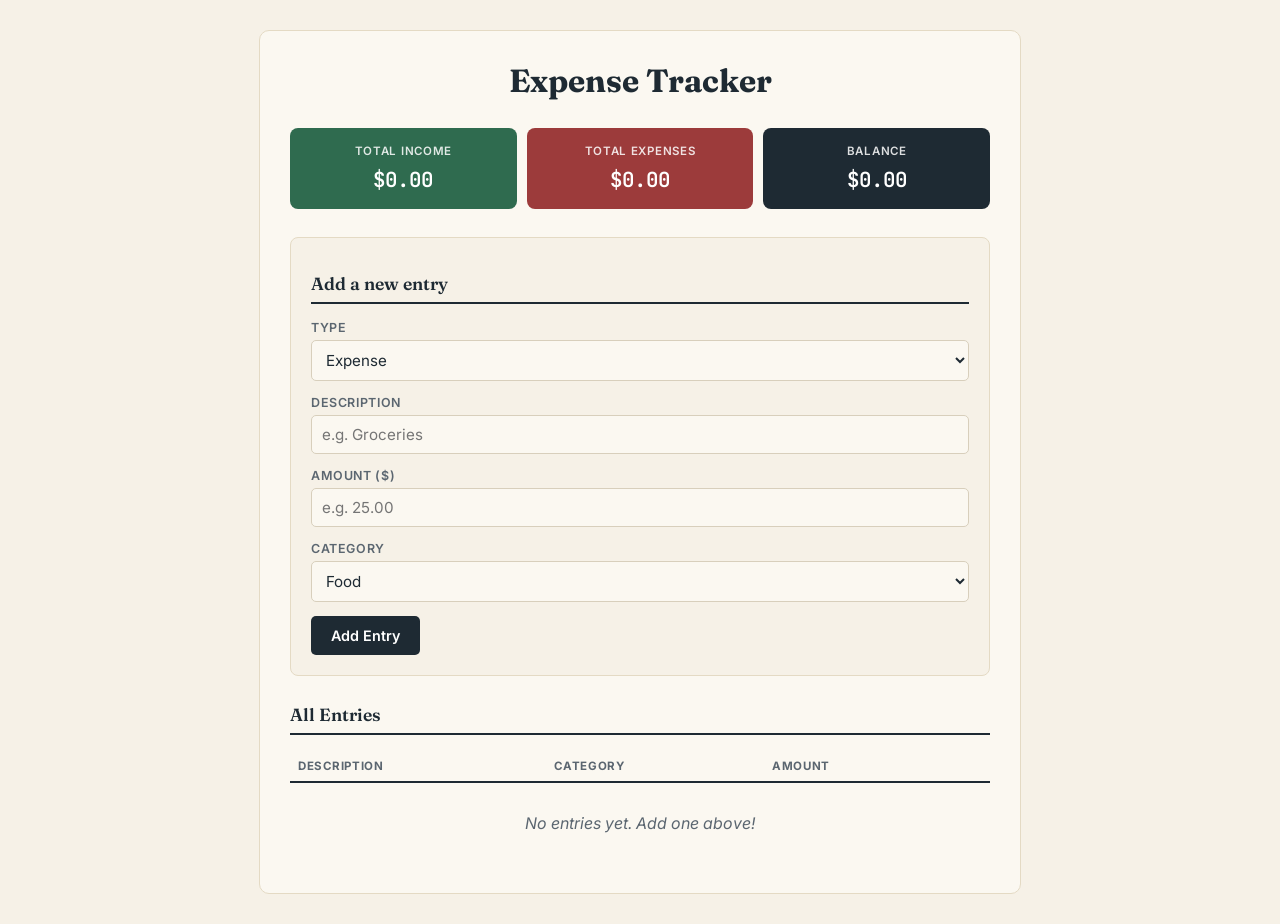
<file: index.html>
<!DOCTYPE html>
<html lang="en">
<head>
    <meta charset="UTF-8">
    <meta name="viewport" content="width=device-width, initial-scale=1.0">
    <title>Ledger — Simple Expense Tracker</title>
<link rel="preconnect" href="https://fonts.googleapis.com">
<link href="https://fonts.googleapis.com/css2?family=Fraunces:ital,opsz,wght@0,9..144,600;0,9..144,700;1,9..144,500&family=Inter:wght@400;500;600&family=JetBrains+Mono:wght@400;500;600&display=swap" rel="stylesheet">
</head>
<link rel="stylesheet" href="style.css">
<body>
    <div class="container">

  <h1>Expense Tracker</h1>

  <div class="summary">
    <div class="summary-box income-box">
      <h3>Total Income</h3>
      <p id="totalIncomeText">$0.00</p>
    </div>
    <div class="summary-box expense-box">
      <h3>Total Expenses</h3>
      <p id="totalExpenseText">$0.00</p>
    </div>
    <div class="summary-box balance-box">
      <h3>Balance</h3>
      <p id="balanceText">$0.00</p>
    </div>
  </div>

  <div class="form-section">
    <h2>Add a new entry</h2>

    <div class="form-row">
      <label for="typeSelect">Type</label>
      <select id="typeSelect">
        <option value="expense">Expense</option>
        <option value="income">Income</option>
      </select>
    </div>

    <div class="form-row">
      <label for="descriptionInput">Description</label>
      <input type="text" id="descriptionInput" placeholder="e.g. Groceries">
    </div>

    <div class="form-row">
      <label for="amountInput">Amount ($)</label>
      <input type="number" id="amountInput" placeholder="e.g. 25.00" step="0.01">
    </div>

    <div class="form-row">
      <label for="categorySelect">Category</label>
      <select id="categorySelect">
        <option>Food</option>
        <option>Transport</option>
        <option>Housing</option>
        <option>Utilities</option>
        <option>Entertainment</option>
        <option>Salary</option>
        <option>Other</option>
      </select>
    </div>

    <button onclick="addEntry()">Add Entry</button>
  </div>

  <h2>All Entries</h2>
  <table>
    <thead>
      <tr>
        <th>Description</th>
        <th>Category</th>
        <th>Amount</th>
        <th></th>
      </tr>
    </thead>
    <tbody id="entriesTableBody">
      <!-- Rows get added here automatically by JavaScript -->
    </tbody>
  </table>
  <div id="emptyMessage" class="empty-message">No entries yet. Add one above!</div>

</div>
</body>
<script src="script.js"></script>
</html>
</file>
<file: style.css>
body {
    font-family: 'Inter', Arial, sans-serif;
    background-color: #F6F1E7;   /* warm paper color */
    color: #1E2A33;              /* dark ink color */
    margin: 0;
    padding: 30px 20px;
  }

  .container {
    max-width: 700px;
    margin: 0 auto;
    background-color: #FBF8F1;   /* slightly lighter "raised paper" */
    padding: 30px;
    border-radius: 10px;
    border: 1px solid #E4DAC4;
  }

  /* ===== Page title ===== */

  h1 {
    text-align: center;
    font-family: 'Fraunces', serif;
    font-weight: 700;
    font-size: 2rem;
    margin-top: 0;
    margin-bottom: 28px;
    color: #1E2A33;
  }

  h2 {
    font-family: 'Fraunces', serif;
    font-weight: 600;
    font-size: 1.1rem;
    color: #1E2A33;
    border-bottom: 2px solid #1E2A33;
    padding-bottom: 8px;
    margin-bottom: 16px;
  }

  /* ===== The summary boxes (Income / Expenses / Balance) ===== */

  .summary {
    display: flex;
    gap: 10px;
    margin-bottom: 28px;
  }

  .summary-box {
    flex: 1;
    text-align: center;
    padding: 16px 10px;
    border-radius: 8px;
    color: white;
  }

  .income-box {
    background-color: #2F6B4F; /* green */
  }

  .expense-box {
    background-color: #9C3B3B; /* red */
  }

  .balance-box {
    background-color: #1E2A33; /* ink/navy */
  }

  .summary-box h3 {
    margin: 0;
    font-size: 0.72rem;
    text-transform: uppercase;
    letter-spacing: 0.06em;
    font-weight: 600;
    opacity: 0.85;
  }

  .summary-box p {
    margin: 8px 0 0 0;
    font-family: 'JetBrains Mono', monospace;
    font-size: 1.3rem;
    font-weight: 600;
  }

  /* ===== The form for adding a new entry ===== */

  .form-section {
    background-color: #F6F1E7;
    border: 1px solid #E4DAC4;
    padding: 20px;
    border-radius: 8px;
    margin-bottom: 28px;
  }

  .form-row {
    margin-bottom: 14px;
  }

  .form-row label {
    display: block;
    margin-bottom: 5px;
    font-weight: 600;
    font-size: 0.78rem;
    text-transform: uppercase;
    letter-spacing: 0.05em;
    color: #5B6670;
  }

  .form-row input,
  .form-row select {
    width: 100%;
    padding: 9px 10px;
    box-sizing: border-box;
    border: 1px solid #D8CFBC;
    border-radius: 5px;
    font-family: 'Inter', sans-serif;
    font-size: 0.95rem;
    background-color: #FBF8F1;
    color: #1E2A33;
  }

  .form-row input:focus,
  .form-row select:focus {
    outline: 2px solid #C1551A;
    outline-offset: 1px;
    border-color: #C1551A;
  }

  button {
    background-color: #1E2A33;
    color: white;
    border: none;
    padding: 11px 20px;
    border-radius: 5px;
    cursor: pointer;
    font-size: 0.9rem;
    font-weight: 600;
    font-family: 'Inter', sans-serif;
  }

  button:hover {
    background-color: #C1551A;
  }

  /* ===== The list of entries ===== */

  table {
    width: 100%;
    border-collapse: collapse;
  }

  th {
    text-align: left;
    padding: 8px;
    font-size: 0.72rem;
    text-transform: uppercase;
    letter-spacing: 0.05em;
    color: #5B6670;
    border-bottom: 2px solid #1E2A33;
  }

  td {
    text-align: left;
    padding: 12px 8px;
    border-bottom: 1px solid #E4DAC4;
    font-size: 0.92rem;
  }

  tr:hover td {
    background-color: #F6F1E7;
  }

  .amount-income {
    color: #2F6B4F;
    font-weight: 600;
    font-family: 'JetBrains Mono', monospace;
  }

  .amount-expense {
    color: #9C3B3B;
    font-weight: 600;
    font-family: 'JetBrains Mono', monospace;
  }

  .delete-button {
    background-color: transparent;
    color: #9C3B3B;
    border: 1px solid #D8CFBC;
    padding: 5px 12px;
    font-size: 0.78rem;
    font-weight: 600;
  }

  .delete-button:hover {
    background-color: #9C3B3B;
    color: white;
    border-color: #9C3B3B;
  }

  .empty-message {
    text-align: center;
    color: #5B6670;
    padding: 30px 20px;
    font-style: italic;
  }
</file>
